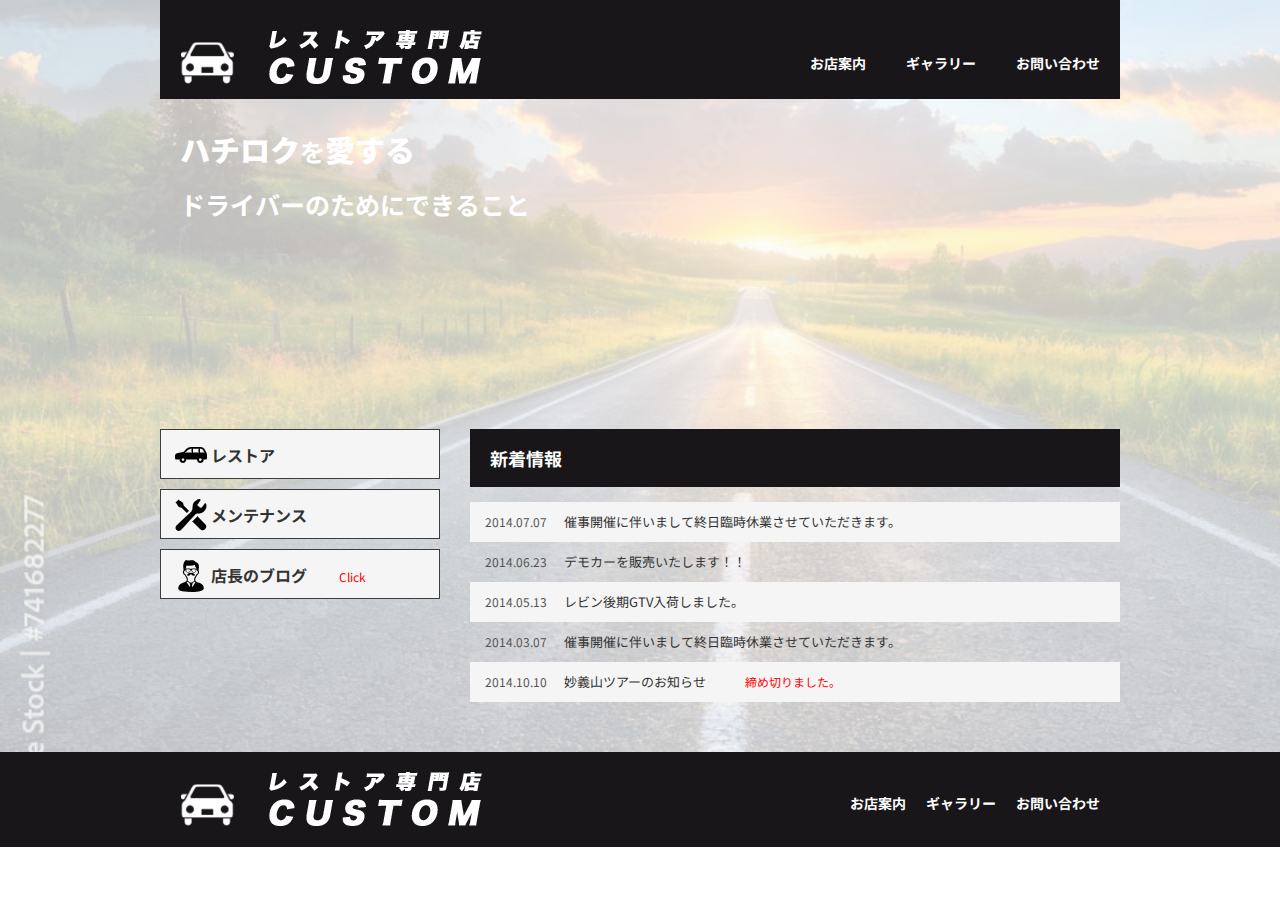
<file: index.html>
<!DOCTYPE html>
<html lang="ja">

  <head>
    <meta charset="UTF-8" />
      <title>レストア専門店　｜　CUSTOM</title>
      <meta
      name="description"
      content="ハチロクを愛するすべてのドライバーにできること。"
      />
    <meta name="keywords" content="レストア専門店,CUSTOM" />
    <link rel="stylesheet" href="style.css" type="text/css" media="screen" />
    <link rel="preconnect" href="https://fonts.googleapis.com" />
    <link rel="preconnect" href="https://fonts.gstatic.com" crossorigin />
    <link
    href="https://fonts.googleapis.com/css2?family=Noto+Sans+JP:wght@100..900&display=swap"
    rel="stylesheet"
    />
    <link rel="icon" type="image/png" href="images/favicon.png" />
</head>
  
  <body>
    <div id="wrapper">
      <!--#header ここから-->
      <header>
        <h1>
          <a href="index.html">
          <img class="logo"
            src="images/logo.png"
            alt="レストア専門店　CUSTOM"
          /></a></h1>
        </h1>
        <nav>
          <ul>
            <li><a href="news.html">お店案内</a></li>
            <li><a href="menu.html">ギャラリー</a></li>
            <li><a href="contact.html">お問い合わせ</a></li>
            <div class="clearfix"></div>
          </ul>
        </nav>
        <div class="clearfix"></div>
      </header>
       <!--#header ここまで--->

        <!--メイン画像 ここから--> 
    <div class="mv">   <!--スライダー　mv--> 
         <div class="item">
           <img src="images/img3.jpg" alt="車の写真" />
         </div>

         <div class="item">
           <img src="images/img2.jpg" alt="車の写真" />
         </div>

         <div class="item">
           <img src="images/img1.jpg" alt="車の写真" />
         </div>

           <p class="text_01"> <span>ハチロク</span>を<span>愛する</span> <br>
            ドライバーのためにできること</p> 
     </div>
        <!--メイン画像 ここまで-->

     <div id="left">
      <ul>
        <li><a id="car" href="#">レストア</a></li>
        <li><a id="renti" href="mente.html">メンテナンス</a></li>
        <li><a id="voice" href="blog.html">店長のブログ　　<strong>Click</strong></a></li>
      </ul>
    </div>
    <!--#left ここまで-->

    <!--#right ここから-->
    <div id="right">
      <h2>新着情報</h2>
      <dl>
        <dt>2014.07.07</dt>
        <dd>催事開催に伴いまして終日臨時休業させていただきます。</dd>
        <dt>2014.06.23</dt>
        <dd>デモカーを販売いたします！！</dd>
        <dt>2014.05.13</dt>
        <dd>レビン後期GTV入荷しました。</dd>
        <dt>2014.03.07</dt>
        <dd>催事開催に伴いまして終日臨時休業させていただきます。</dd>
        <dt>2014.10.10</dt>
        <dd>妙義山ツアーのお知らせ　　　<strong>締め切りました。</strong></dd>

        <div class="clearfix"></div>
      </dl>
    </div>
    <!--#right ここまで-->

    <div class="clearfix"></div>
  </div>
  <!--#wrapper ここまで-->

  <!--#footer ここから-->
  <footer>
    <div id="footer_inner">
    
      <p id="footer_logo">
        <img
          src="images/logo.png"
          alt="レストア専門店　CUSTOM"
        />
      </p>

      <ul>
        <li><a href="news.html">お店案内</a></li>
        <li><a href="menu.html">ギャラリー</a></li>
        <li><a href="contact.html">お問い合わせ</a></li>
        <div class="clearfix"></div>
      </ul>
      <div class="clearfix"></div>
    </div>
  </footer>
  <!--#footer ここまで-->
</body>
</html>
</file>
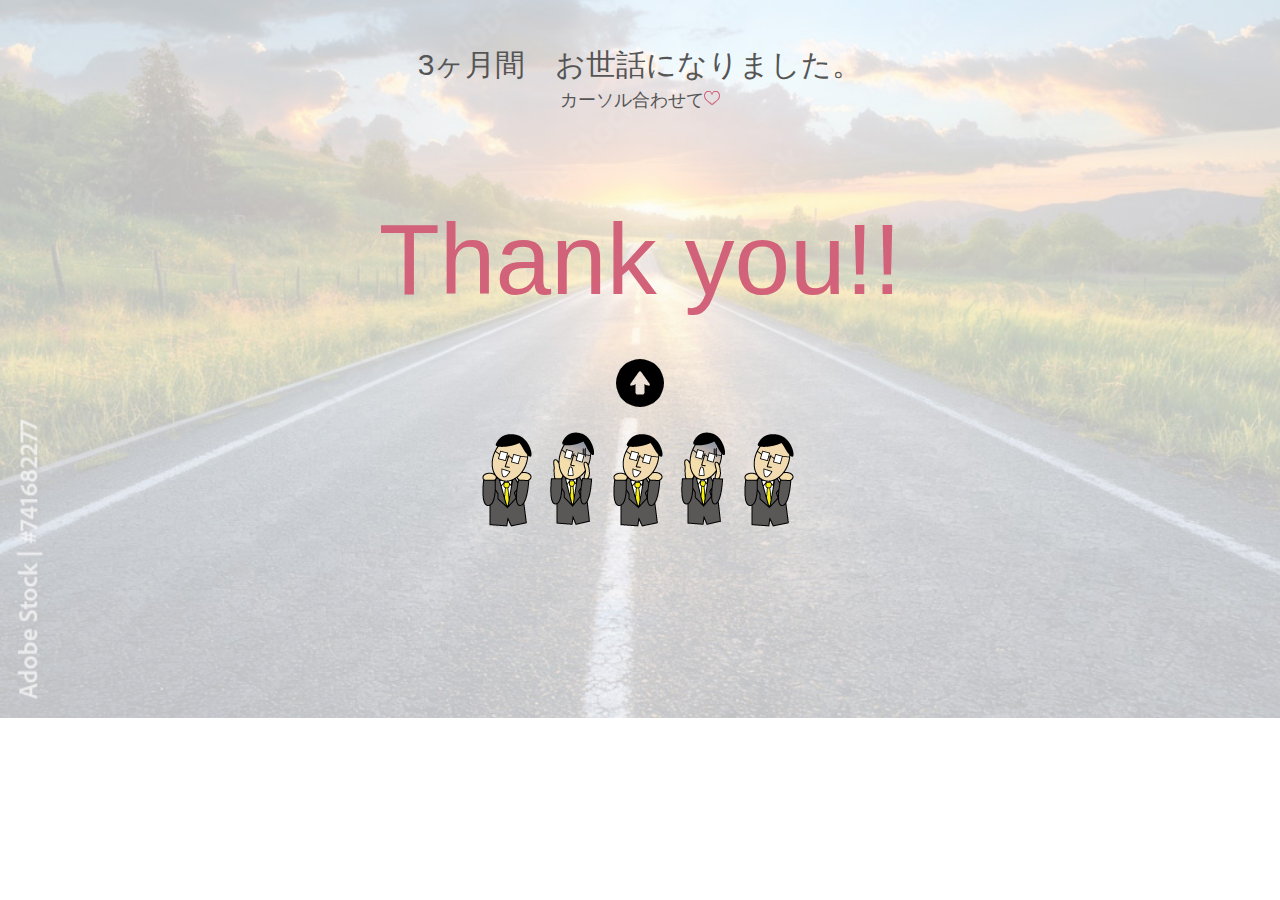
<file: blog.html>
<!DOCTYPE html>
<html lang="ja">
  <head>
    <meta charset="UTF-8" />
    <meta name="viewport" content="width=device-width, initial-scale=1.0" />
    <title>おまけ</title>
    <link rel="stylesheet" href="style.css" />
  </head>

  <body>
    <div id="wrapper">
       <div class="omake-box">
         <h1>3ヶ月間　お世話になりました。</h1>
         <h2>カーソル合わせて<img src="images/ha-to.png" alt="ハート"><h2>
         <p>Thank you!!</p>


          <div class="page-top">
            <a href="index.html"><img src="images/top.png" alt="top"></a>
          </div>

          <div class="oj">
          <img src="images/ojisann.png" alt="おじさん">
          <img src="images/ojisannai_06.png" alt="おじさん">
          <img src="images/ojisann.png" alt="おじさん">
          <img src="images/ojisannai_06.png" alt="おじさん">
          <img src="images/ojisann.png" alt="おじさん">
     </div>


    </div>
  </body>
 
</html>
</file>
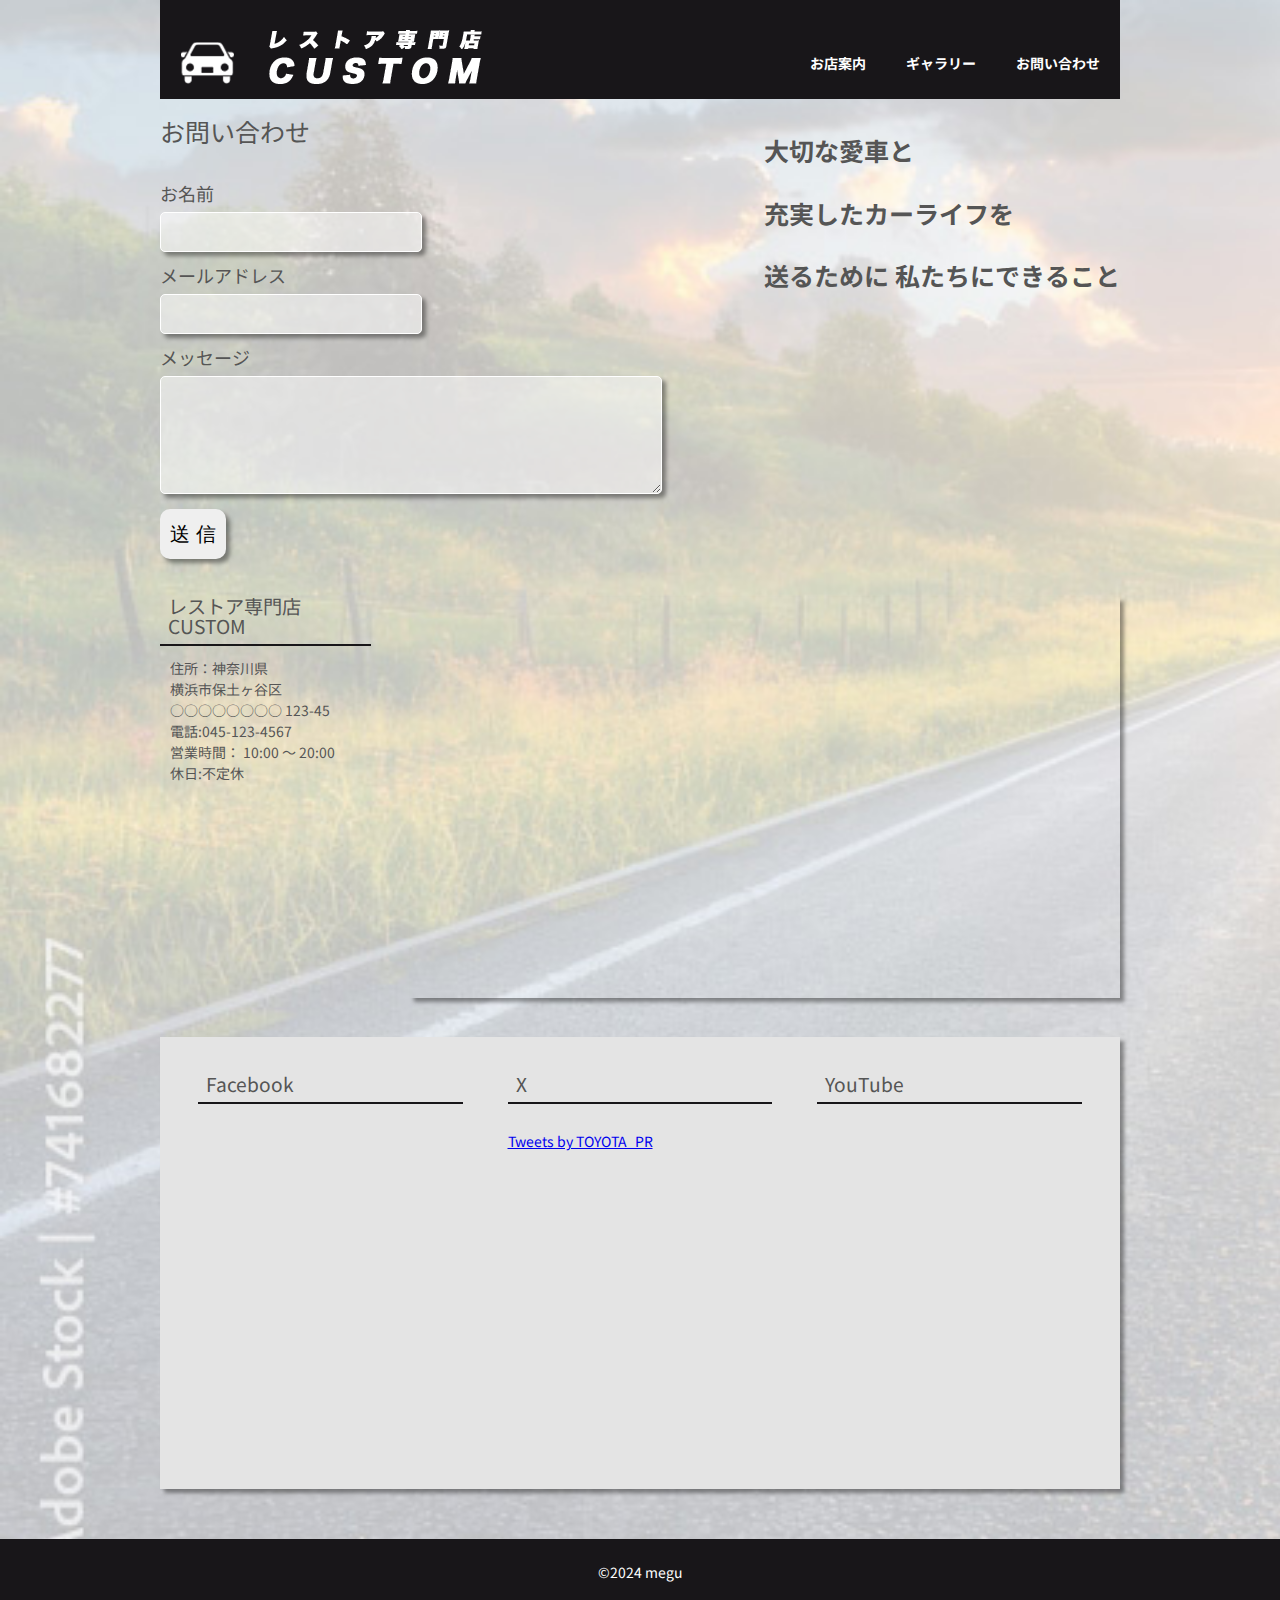
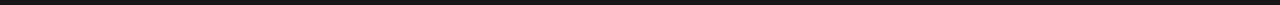
<file: contact.html>
<!DOCTYPE html>
<html lang="ja">
 <head>
   <meta charset="UTF-8" />
   <title>レストア専門店　｜　CUSTOM お問い合わせ</title>
   <meta
     name="description"
     content="ハチロクを愛するすべてのドライバーにできること。"
   />
   <meta name="keywords" content="レストア専門店,CUSTOM" />
   <link rel="stylesheet" href="style.css" type="text/css" media="screen" />
   <link rel="preconnect" href="https://fonts.googleapis.com" />
   <link rel="preconnect" href="https://fonts.gstatic.com" crossorigin />
   <link
     href="https://fonts.googleapis.com/css2?family=Noto+Sans+JP:wght@100..900&display=swap"
     rel="stylesheet"
   />
   <link rel="icon" type="image/png" href="images/favicon.png" />
 </head>
 <body>
   <!--#wrapper ここから-->
   <div id="wrapper">
     <div id="contact" class="big-bg">
       <!--#header ここから-->
       <header>
         <h1><a href="index.html">
           <img class="logo"
             src="images/logo.png"
             alt="レストア専門店　CUSTOM"
           /></a></h1>
         </h1>
         <nav>
           <ul>
             <li><a href="news.html">お店案内</a></li>
           
             <li><a href="menu.html">ギャラリー</a></li>
             <li><a href="contact.html">お問い合わせ</a></li>
             <div class="clearfix"></div>
           </ul>
         </nav>
         <div class="clearfix"></div>
       </header>
       <!--#header ここまで-->
      <div class="wrapper">

        <div class="innerr">
          <h1>
            大切な愛車と <br>充実したカーライフを <br>
              送るために 私たちにできること 
          </h1>
        </div>

        <h2 class="page-title">お問い合わせ</h2>
        <form action="#">
            <div>
                <label for="name">お名前</label>
                <input type="text" id="name" name="your-name">
            </div>
            <div>
                <label for="email">メールアドレス</label>
                <input type="email" id="email" name="your-email">
            </div>
            <div>
                <label for="message">メッセージ</label>
                <textarea id="message" name="your-message"></textarea>
            </div>
            <input type="submit" class="button" value="送 信">
        </form>
    
      </div>


       <section id="location">
        <div class="wrapper">
            <div class="location-info">
                <h3 class="sub-title">レストア専門店　CUSTOM</h3>
                <p>


                    住所：神奈川県 <br>
                    横浜市保土ヶ谷区<br>
                    ○○○○○○○○ 123-45<br>
                    電話:045-123-4567 <br>
                    営業時間： 10:00 ～ 20:00<br>
                    休日:不定休


                </p>
            </div><!--location-info-->
            <div class="location-map">
                <iframe src="https://www.google.com/maps/embed?pb=!1m18!1m12!1m3!1d2680.8973276637516!2d139.58536243416043!3d35.45178201171015!2m3!1f0!2f0!3f0!3m2!1i1024!2i768!4f13.1!3m3!1m2!1s0x60185bc04e2aca4b%3A0xd5674509d9b48f05!2z44CSMjQwLTAwMTEg56We5aWI5bed55yM5qiq5rWc5biC5L-d5Zyf44Kx6LC35Yy65qGc44Kx5LiY77yS5LiB55uu77yS77yZ4oiS77yR77yQIOadvuacrOODk-ODqw!5e0!3m2!1sja!2sjp!4v1718257771102!5m2!1sja!2sjp" width="800" height="400" style="border:0;" allowfullscreen="" loading="lazy" referrerpolicy="no-referrer-when-downgrade"></iframe>
            </div><!--location-map-->
        </div><!--wrapper 終了-->
       </section>


       <section id="sns">
        <div class="wrapper">
            <div class="sns-box">
                <h3 class="sub-title">Facebook</h3>
                <iframe src="https://www.facebook.com/plugins/page.php?href=https%3A%2F%2Fwww.facebook.com%2FToyotaMotorCorporation%2F%3Flocale%3Dja_JP&tabs=timeline&width=340&height=315&small_header=false&adapt_container_width=true&hide_cover=false&show_facepile=false&appId" width="340" height="315" style="border:none;overflow:hidden" scrolling="no" frameborder="0" allowfullscreen="true" allow="autoplay; clipboard-write; encrypted-media; picture-in-picture; web-share"></iframe>
            </div>
            <div class="sns-box">
                <h3 class="sub-title">X</h3>
                <a class="twitter-timeline" data-height="315" href="https://twitter.com/TOYOTA_PR?ref_src=twsrc%5Etfw">Tweets by TOYOTA_PR</a> <script async src="https://platform.twitter.com/widgets.js" charset="utf-8"></script>
            </div>
            <div class="sns-box">
                <h3 class="sub-title">YouTube</h3>
                <iframe width="560" height="315" src="https://www.youtube.com/embed/s821Nb-6tTo?si=viMsbsm2FS7v_f0_" title="YouTube video player" frameborder="0" allow="accelerometer; autoplay; clipboard-write; encrypted-media; gyroscope; picture-in-picture; web-share" referrerpolicy="strict-origin-when-cross-origin" allowfullscreen></iframe>
            </div>
        </div>
       </section>


     </div>
    </div>
    <footer>
      <div class="wrapper">
        <p><small>&copy;2024 megu</small></p>
      </div>
    </footer>
    <!--#footer ここまで-->
  </body>
</html>
</file>
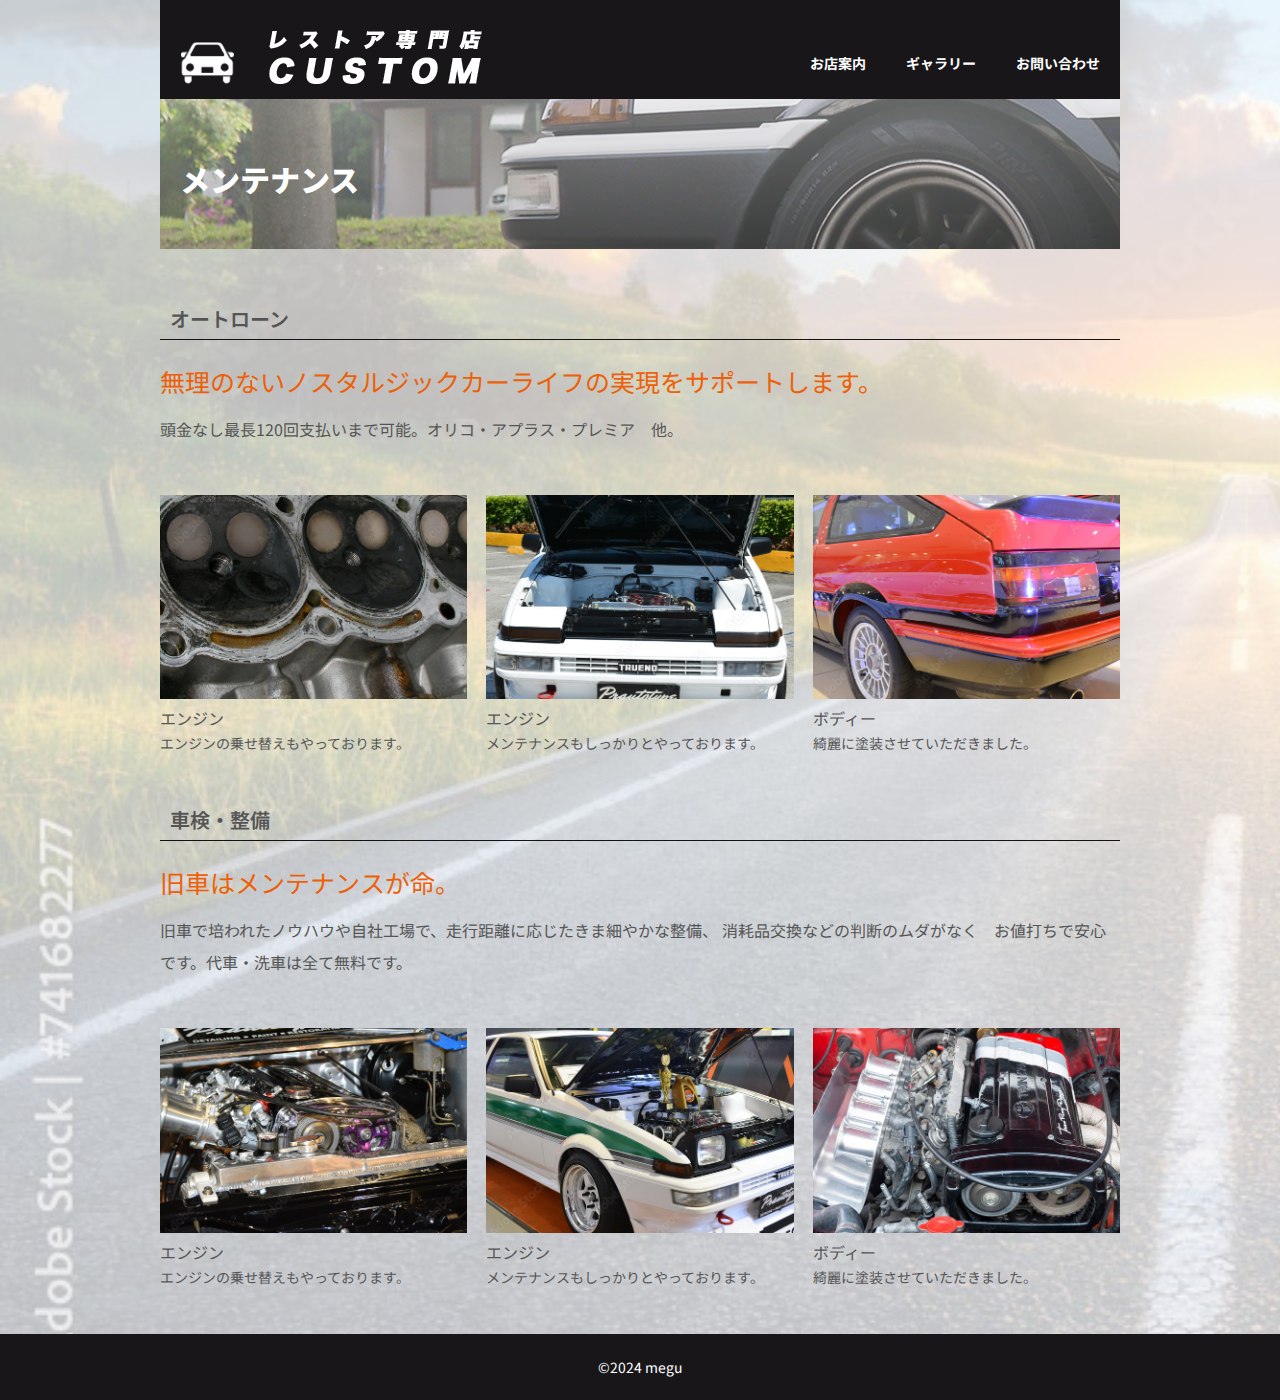
<file: mente.html>
<!DOCTYPE html>
<html lang="ja">

  <head>
    <meta charset="UTF-8" />
      <title>レストア専門店　｜　CUSTOM</title>
      <meta
      name="description"
      content="ハチロクを愛するすべてのドライバーにできること。"
      />
    <meta name="keywords" content="レストア専門店,CUSTOM" />
    <link rel="stylesheet" href="style.css" type="text/css" media="screen" />
    <link rel="preconnect" href="https://fonts.googleapis.com" />
    <link rel="preconnect" href="https://fonts.gstatic.com" crossorigin />
    <link
    href="https://fonts.googleapis.com/css2?family=Noto+Sans+JP:wght@100..900&display=swap"
    rel="stylesheet"
    />
    <link rel="icon" type="image/png" href="images/favicon.png" />
</head>
  
  <body>
    <div id="wrapper">
      <!--#header ここから-->
      <header>
        <h1>
          <a href="index.html">
          <img class="logo"
            src="images/logo.png"
            alt="レストア専門店　CUSTOM"
          /></a></h1>
        </h1>
        <nav>
          <ul>
            <li><a href="news.html">お店案内</a></li>
            <li><a href="menu.html">ギャラリー</a></li>
            <li><a href="contact.html">お問い合わせ</a></li>
            <div class="clearfix"></div>
          </ul>
        </nav>
        <div class="clearfix"></div>
      </header>
      <main>
        <section class="mente-hero">
          <div class="container">
            <div class="inner">
              <h1>
                <span class="large">メンテナンス</span>
              </h1>
            </div>
          </div>
        </section>
      </main>
      <!--#mainimage ここまで-->
    </div>

    <div id="wrapper">
     <div class="cw">
       <h2 class="cornerTitle" id="autoloan">オートローン</h2>
       <h3 class="mb20">
         無理のないノスタルジックカーライフの実現をサポートします。</h3>
         <p class="summary_text mb20">頭金なし最長120回支払いまで可能。オリコ・アプラス・プレミア　他。</p>

         <section id="kuruma" class="wrapper">
           <ul>
             <li>
               <img src="images/works2.jpg" alt="車">
               <h3 class="content-title">エンジン</h3>
               <p>エンジンの乗せ替えもやっております。</p>
             </li>
             <li>
               <img src="images/works4.jpg" alt="車">
               <h3 class="content-title">エンジン</h3>
               <p>メンテナンスもしっかりとやっております。</p>
             </li>
             <li>
               <img src="images/works1.jpg" alt="車">
               <h3 class="content-title">ボディー</h3>
               <p>綺麗に塗装させていただきました。</p>
             </li>
           </ul>
          </section>

          <h2 class="cornerTitle" id="autoloan">車検・整備</h2>
          <h3 class="mb20">
            旧車はメンテナンスが命。</h3>
            <p class="summary_text mb20">旧車で培われたノウハウや自社工場で、走行距離に応じたきま細やかな整備、
              消耗品交換などの判断のムダがなく　お値打ちで安心です。代車・洗車は全て無料です。</p>
   
            <section id="kuruma" class="wrapper">
              <ul>
                <li>
                  <img src="images/works3.jpg" alt="車">
                  <h3 class="content-title">エンジン</h3>
                  <p>エンジンの乗せ替えもやっております。</p>
                </li>
                <li>
                  <img src="images/works6.jpg" alt="車">
                  <h3 class="content-title">エンジン</h3>
                  <p>メンテナンスもしっかりとやっております。</p>
                </li>
                <li>
                  <img src="images/works7.jpg" alt="車">
                  <h3 class="content-title">ボディー</h3>
                  <p>綺麗に塗装させていただきました。</p>
                </li>
              </ul>
             </section>
      </div>
    </div>
    <footer>
      <div class="wrapper">
        <p><small>&copy;2024 megu</small></p>
      </div>
    </footer>

   </html>
</file>
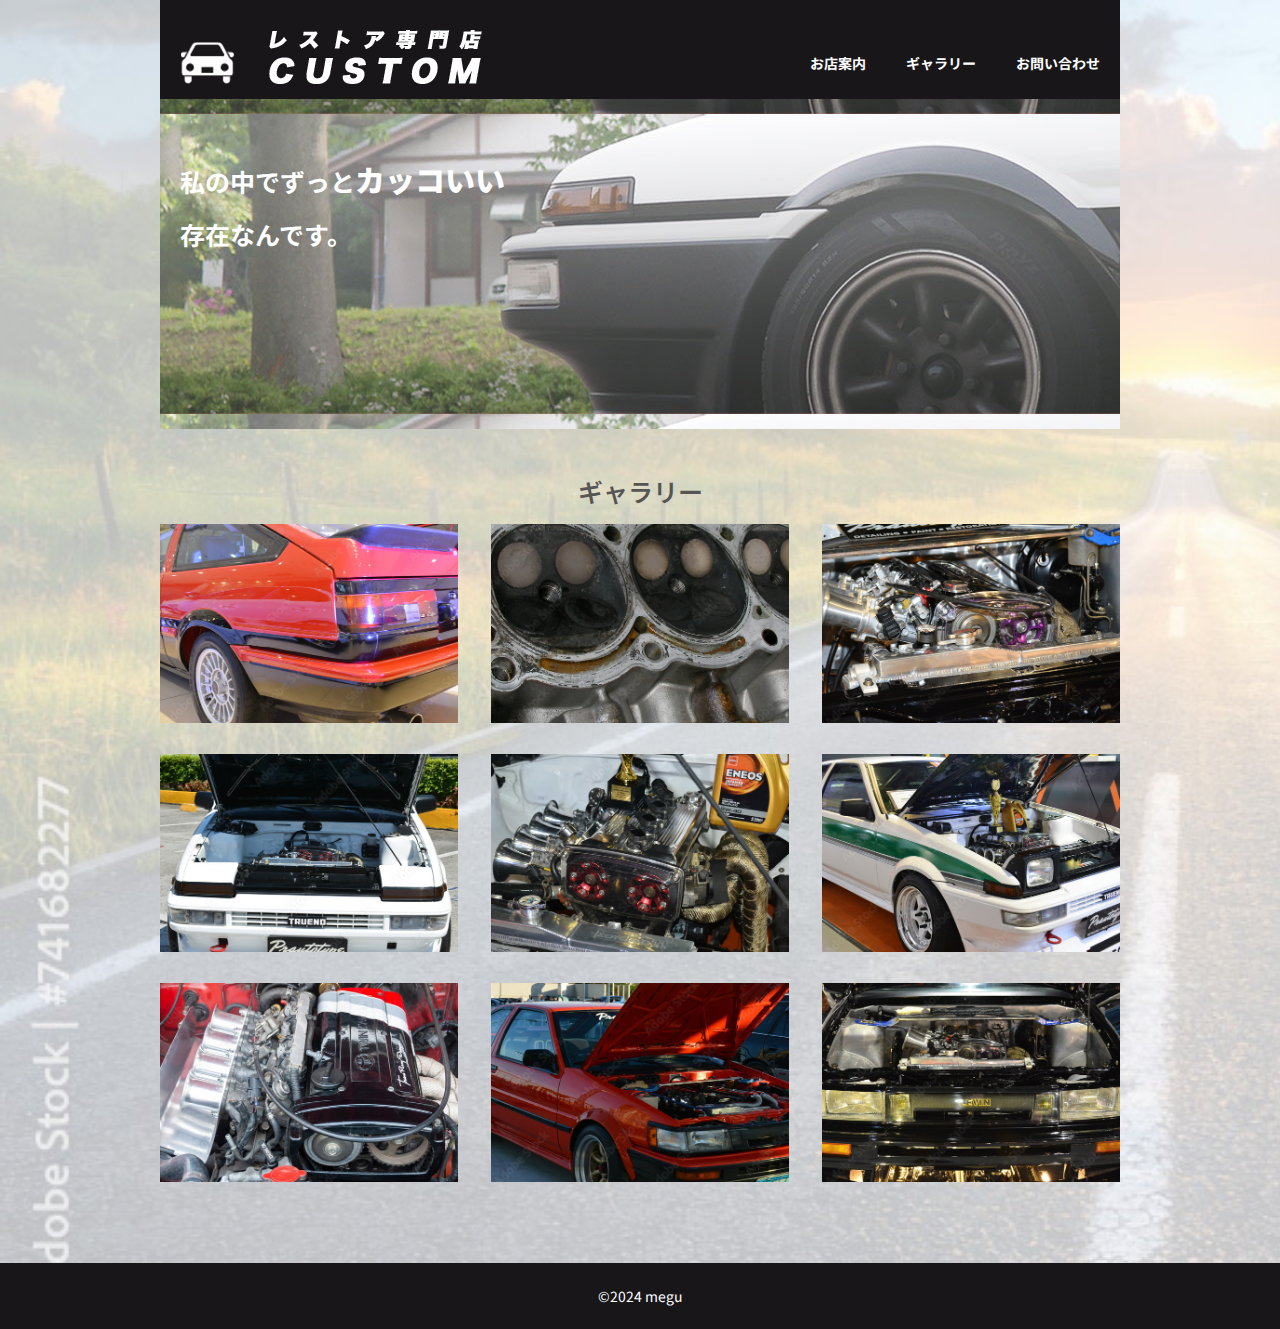
<file: menu.html>
<!DOCTYPE html>
<html lang="ja">
  <head>
    <meta charset="UTF-8" />
    <title>レストア専門店　｜　CUSTOM ギャラリー</title>
    <meta
      name="description"
      content="ハチロクを愛するすべてのドライバーにできること。"
    />
    <meta name="keywords" content="レストア専門店,CUSTOM" />
    <link rel="stylesheet" href="style.css" type="text/css" media="screen" />
    <link rel="preconnect" href="https://fonts.googleapis.com" />
    <link rel="preconnect" href="https://fonts.gstatic.com" crossorigin />
    <link
      href="https://fonts.googleapis.com/css2?family=Noto+Sans+JP:wght@100..900&display=swap"
      rel="stylesheet"
    />
    <link rel="icon" type="image/png" href="images/favicon.png" />
  </head>
  <body>
    <!--#wrapper ここから-->
    <div id="wrapper">
      <div id="menu" class="big-bg">
        <!--#header ここから-->
        <header>
          <h1><a href="index.html">
            <img class="logo"
              src="images/logo.png"
              alt="レストア専門店　CUSTOM"
            /></a></h1>
          </h1>
          <nav>
            <ul>
              <li><a href="news.html">お店案内</a></li>
           
              <li><a href="menu.html">ギャラリー</a></li>
              <li><a href="contact.html">お問い合わせ</a></li>
              <div class="clearfix"></div>
            </ul>
          </nav>
          <div class="clearfix"></div>
        </header>
        <!--#header ここまで-->

        <!--#mainimage ここから-->
        <main>
          <section class="hero">
            <div class="container">
              <div class="inner">
                <h1>
                  私の中でずっと<span class="large"
                    >カッコいい</span><br
                  >存在なんです。<br />
                  
                </h1>
              </div>
            </div>
          </section>
        </main>
        <!--#mainimage ここまで-->
       </div>
        <section id="works" class="wrapper">
          <h2 class="sec-title">ギャラリー</h2>
          <ul>
            <li><img src="images/works1.jpg" alt="works1"></li>
            <li><img src="images/works2.jpg" alt="works1"></li>
            <li><img src="images/works3.jpg" alt="works1"></li>
            <li><img src="images/works4.jpg" alt="works1"></li>
            <li><img src="images/works5.jpg" alt="works1"></li>
            <li><img src="images/works6.jpg" alt="works1"></li>
            <li><img src="images/works7.jpg" alt="works1"></li>
            <li><img src="images/works8.jpg" alt="works1"></li>
            <li><img src="images/works9.jpg" alt="works1"></li>
          </ul>
        </section>
       
        </div>

     
    <!--#wrapper ここまで-->

    <!--#footer ここから-->
    <footer>
      <div class="wrapper">
        <p><small>&copy;2024 megu</small></p>
      </div>
    </footer>
    <!--#footer ここまで-->
  </body>
</html>
</file>
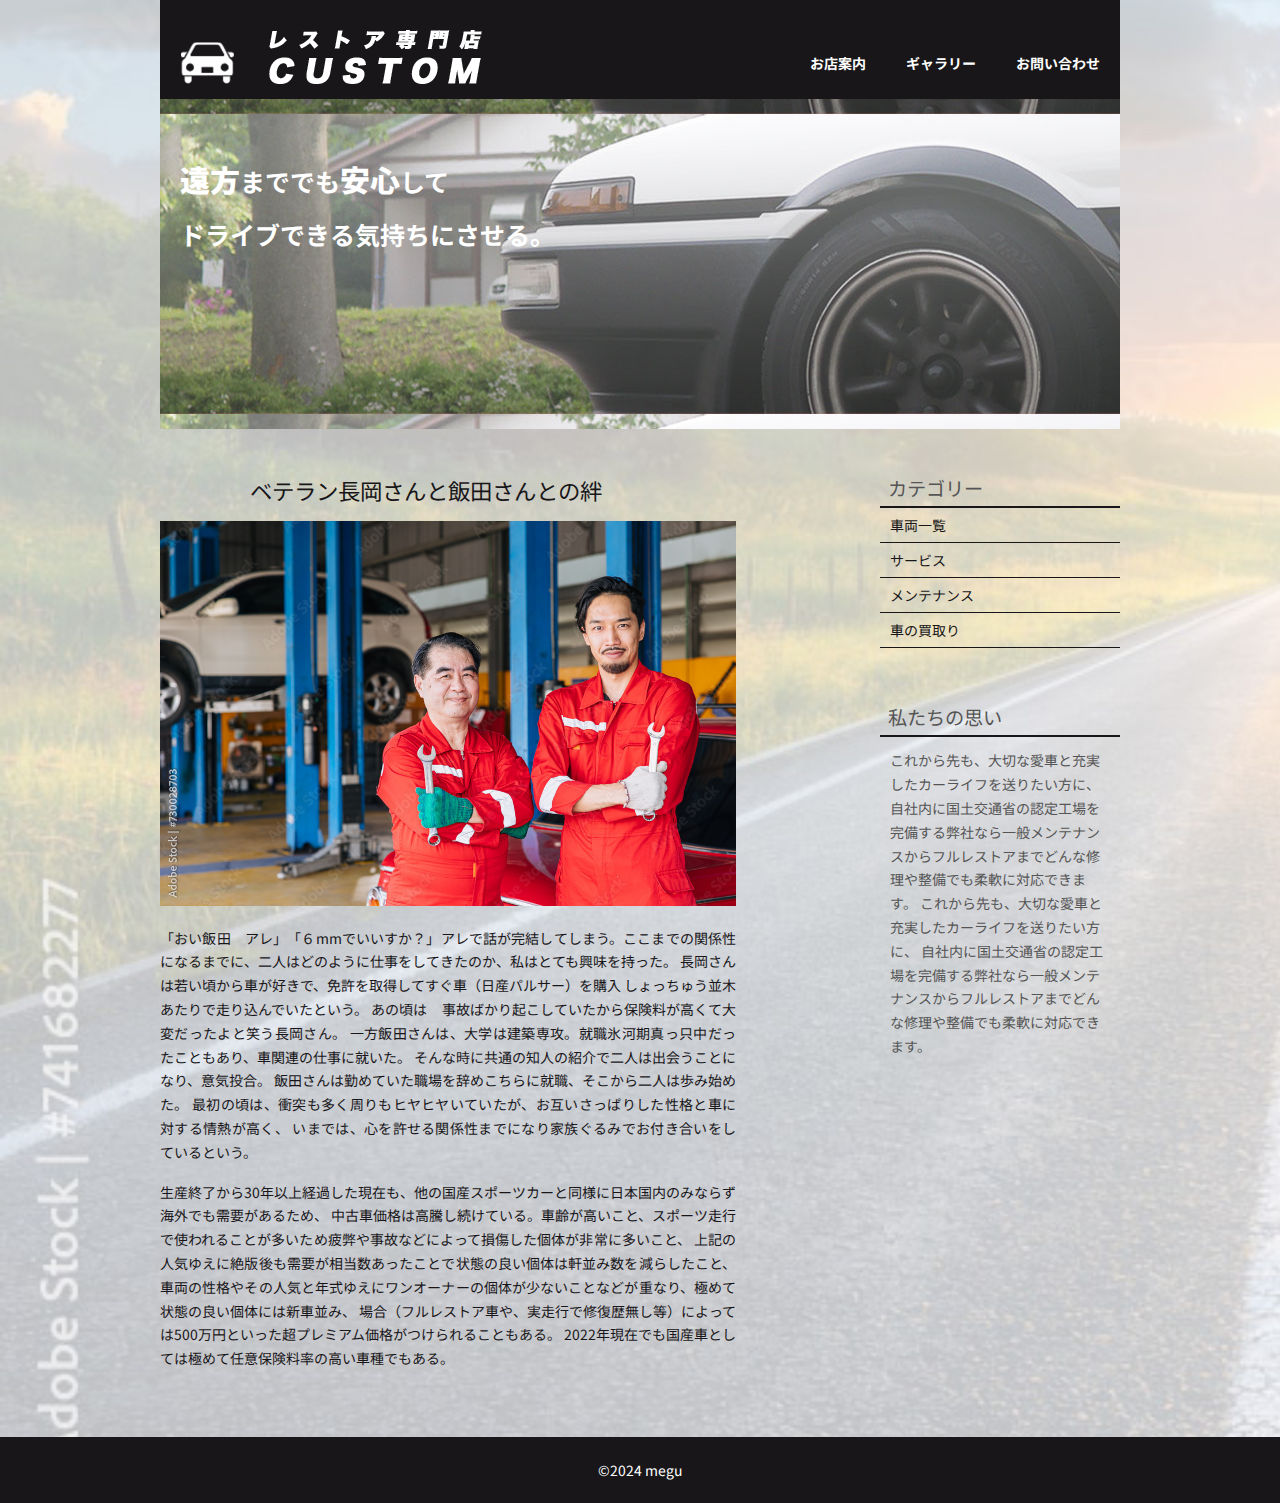
<file: news.html>
<!DOCTYPE html>
<html lang="ja">

  <head>
    <meta charset="UTF-8" />
    <title>レストア専門店　｜　CUSTOM お店案内</title>
    <meta
      name="description"
      content="ハチロクを愛するすべてのドライバーにできること。"
    />
    <meta name="keywords" content="レストア専門店,CUSTOM" />
    <link rel="stylesheet" href="style.css" type="text/css" media="screen" />
    <link rel="preconnect" href="https://fonts.googleapis.com" />
    <link rel="preconnect" href="https://fonts.gstatic.com" crossorigin />
    <link
      href="https://fonts.googleapis.com/css2?family=Noto+Sans+JP:wght@100..900&display=swap"
      rel="stylesheet"
    />
    <link rel="icon" type="image/png" href="images/favicon.png" />
  </head>
  
  <body>
    <!--#wrapper ここから-->
    <div id="wrapper">
      <div id="news" class="big-bg">
        <!--#header ここから-->
        <header>
          <h1><a href="index.html">
            <img class="logo"
              src="images/logo.png"
              alt="レストア専門店　CUSTOM"
            /></a></h1>
          </h1>
          <nav>
            <ul>
              <li><a href="news.html">お店案内</a></li>
            
              <li><a href="menu.html">ギャラリー</a></li>
              <li><a href="contact.html">お問い合わせ</a></li>
              <div class="clearfix"></div>
            </ul>
          </nav>
          <div class="clearfix"></div>
        </header>
        <!--#header ここまで-->

        <!--#mainimage ここから-->
        <main>
          <section class="hero">
            <div class="container">
              <div class="inner">
                <h1>
                  <span class="large">遠方</span>まででも<span class="large"
                    >安心</span
                  >して<br />
                  ドライブできる気持ちにさせる。
                </h1>
              </div>
            </div>
          </section>
        </main>
        <!--#mainimage ここまで-->
      </div>
      <div class="news-contents wrapper">
        <article>
          <div class="post-info"> <!-- 変更 -->
          <h2 class="post-title">ベテラン長岡さんと飯田さんとの絆</h2>
          </div>
         <img src="images/mein2.jpeg" alt="仲間">
         <p>
          「おい飯田　アレ」　「６mmでいいすか？」アレで話が完結してしまう。ここまでの関係性になるまでに、二人はどのように仕事をしてきたのか、私はとても興味を持った。
           長岡さんは若い頃から車が好きで、免許を取得してすぐ車（日産パルサー）を購入 しょっちゅう並木あたりで走り込んでいたという。
           あの頃は　事故ばかり起こしていたから保険料が高くて大変だったよと笑う長岡さん。
           一方飯田さんは、大学は建築専攻。就職氷河期真っ只中だったこともあり、車関連の仕事に就いた。
           そんな時に共通の知人の紹介で二人は出会うことになり、意気投合。
           飯田さんは勤めていた職場を辞めこちらに就職、そこから二人は歩み始めた。
           最初の頃は、衝突も多く周りもヒヤヒヤいていたが、お互いさっぱりした性格と車に対する情熱が高く、
           いまでは、心を許せる関係性までになり家族ぐるみでお付き合いをしているという。 
         </p>
         <p>
          生産終了から30年以上経過した現在も、他の国産スポーツカーと同様に日本国内のみならず海外でも需要があるため、
          中古車価格は高騰し続けている。車齢が高いこと、スポーツ走行で使われることが多いため疲弊や事故などによって損傷した個体が非常に多いこと、
          上記の人気ゆえに絶版後も需要が相当数あったことで状態の良い個体は軒並み数を減らしたこと、
          車両の性格やその人気と年式ゆえにワンオーナーの個体が少ないことなどが重なり、極めて状態の良い個体には新車並み、
          場合（フルレストア車や、実走行で修復歴無し等）によっては500万円といった超プレミアム価格がつけられることもある。
          2022年現在でも国産車としては極めて任意保険料率の高い車種でもある。
         </p>
        </article>

        <aside>
          <h3 class="sub-title">カテゴリー</h3>
          <ul class="sub-menu">
            <li><a href="#">車両一覧</a></li>
            <li><a href="#">サービス</a></li>
            <li><a href="#">メンテナンス</a></li>
            <li><a href="#">車の買取り</a></li>
          </ul>

          <h3 class="sub-title">私たちの思い</h3>
          <p>
            これから先も、大切な愛車と充実したカーライフを送りたい方に、
            自社内に国土交通省の認定工場を完備する弊社なら一般メンテナンスからフルレストアまでどんな修理や整備でも柔軟に対応できます。
            これから先も、大切な愛車と充実したカーライフを送りたい方に、
            自社内に国土交通省の認定工場を完備する弊社なら一般メンテナンスからフルレストアまでどんな修理や整備でも柔軟に対応できます。
          </p>
        </aside>
      </div><!--news-contents-->

    </div>
    <!--#wrapper ここまで-->

    <!--#footer ここから-->
    <footer>
      <div class="wrapper">
        <p><small>&copy;2024 megu</small></p>
      </div>
    </footer>
    <!--#footer ここまで-->
  </body>
</html>
</file>
<file: style.css>
/*リセットcss */
html,
body,
div,
span,
applet,
object,
iframe,
h1,
h2,
h3,
h4,
h5,
h6,
p,
blockquote,
pre,
a,
abbr,
acronym,
address,
big,
cite,
code,
del,
dfn,
em,
img,
ins,
kbd,
q,
s,
samp,
small,
strike,
strong,
sub,
sup,
tt,
var,
b,
u,
i,
center,
dl,
dt,
dd,
ol,
ul,
li,
fieldset,
form,
label,
legend,
table,
caption,
tbody,
tfoot,
thead,
tr,
th,
td,
article,
aside,
canvas,
details,
embed,
figure,
figcaption,
footer,
header,
hgroup,
menu,
nav,
output,
ruby,
section,
summary,
time,
mark,
audio,
video {
  margin: 0;
  padding: 0;
  border: 0;
  font-style: normal;
  font-weight: normal;
  font-size: 100%;
  vertical-align: baseline;
}
article,
aside,
details,
figcaption,
figure,
footer,
header,
hgroup,
menu,
nav,
section {
  display: block;
}
html {
  overflow-y: scroll;
}
blockquote,
q {
  quotes: none;
}
blockquote:before,
blockquote:after,
q:before,
q:after {
  content: "";
  content: none;
}
input,
textarea {
  margin: 0;
  padding: 0;
}
ol,
ul {
  list-style: none;
}
table {
  border-collapse: collapse;
  border-spacing: 0;
}
caption,
th {
  text-align: left;
}
a:focus {
  outline: none;
}

/* ========================================
   フロートの解除
========================================= */

.clearfix:after {
  content: ".";
  display: block;
  height: 0;
  clear: both;
  visibility: hidden;
}

/* ========================================
   全体設計
========================================= */
body {
  color: #555;
  font-size: 14px;
  line-height: 1;
  font-family: "Noto Sans JP", sans-serif;
  background-image: url(images/furu1.jpg);
  background-repeat: no-repeat;
  background-size: cover;
  -webkit-font-smoothing: antialiased;
  -moz-osx-font-smoothing: grayscale;
}

/* ========================================
   ラッパー
========================================= */
div#wrapper {
  width: 960px;
  height: auto;
  margin: 0 auto;
}

/* ========================================
   ヘッダー
========================================= */
header {
  width: 100%;
  height: 99px;
  background-color: #181619;
}

header h1 {
  width: 213px;
  height: 39px;
  margin-top: 30px;
  float: left;
  margin-left: 20px;
}
nav {
  float: right;
  margin-top: 56px;
}

nav ul li {
  float: left;
  margin-left: 20px;
  margin-right: 20px;
  list-style-type: none;
}

nav ul li a {
  color: #ffffff;
  text-decoration: none;
  font-size: 14px;
  font-weight: bold;
  transition: all 0.3s;
}
nav ul li a:hover {
  opacity: 0.5;
}

/* ========================================
   メイン画像　　スライダー top
========================================= */

.mv {
  width: 100%;
  height: 300px;
  position: relative;
  margin-bottom: 20px;
}

/*   を　ドライバーにできること*/
.text_01 {
  position: absolute;
  font-size: 25px;
  font-weight: 700;
  line-height: 2;
  margin-bottom: 20px;
  color: #ffffff;
  padding: 20px 0 0 20px;
}

/*  ハチロク　愛する*/
span {
  font-size: 30px;
  font-weight: 900;
  color: #ffffff;
}

.item {
  position: absolute;
  top: 0;
  left: 0;
  width: 100%;
  height: 100%;

  /* img-changeという名前のアニメーションを12秒かけて繰り返す*/
  animation: img-change 12s infinite;
  /* アニメーションの過程で下にある画像が透けて見える可能性があるから　一旦０にしておく*/
  opacity: 0;
}

.item:nth-child(1) {
  animation-delay: 0s;
}

.item:nth-child(2) {
  animation-delay: 4s;
}

.item:nth-child(3) {
  animation-delay: 8s;
}

.item img {
  width: 960px;
  height: 100%;
  object-fit: cover;
}

@keyframes img-change {
  0% {
    opacity: 0;
  }
  10% {
    opacity: 1;
  }
  20% {
    opacity: 1;
  }
  30% {
    opacity: 1;
  }
  40% {
    opacity: 0;
  }
  100% {
    opacity: 0;
  }
}

/* ========================================
   メイン画像　　news menu content
========================================= */

.hero {
  background-image: url(images/main.jpg);
  background-position: center left;
}
.hero .container {
  max-width: 960px;
  padding: 50px 0 150px 20px;
}
.hero h1 {
  font-size: 25px;
  font-weight: 700;
  line-height: 2;
  margin-bottom: 20px;
  color: #ffffff;
}
.hero h1 .large {
  font-size: 30px;
  font-weight: 900;
  color: #ffffff;
}

/* ========================================
   左　レストア　メンテ　ブログ
========================================= */
div#left {
  width: 280px;
  height: auto;
  float: left;
  margin: 10px 30px 0 0;
}

div#left ul li {
  width: 278px;
  height: 48px;
  background-color: #f5f5f5;
  margin-bottom: 10px;
  border: 1px solid #3c3c3c;
  transition: all 0.3s;
  list-style-type: none;
}
div#left ul li:hover {
  opacity: 0.5;
}

div#left ul li a {
  font-size: 16px;
  font-weight: bold;
  color: #333333;
  text-decoration: none;
  line-height: 50px;
  padding-left: 50px;
  display: block;
}

div#left ul li strong {
  color: red;
  font-size: 12px;
}
#car {
  background: url(images/car1.png) no-repeat 14px center;
}

#renti {
  background: url(images/renti1.png) no-repeat 14px center;
}
#voice {
  background: url(images/voice.png) no-repeat 14px center;
}

/* ========================================
   右　新着情報
========================================= */

div#right {
  width: 650px;
  height: auto;
  float: left;
  margin-top: 10px;
}

div#right h2 {
  font-size: 18px;
  font-weight: bold;
  color: #ffffff;
  background-color: #181619;
  margin-bottom: 15px;
  padding: 20px;
}

div#right dt {
  font-size: 12px;
  color: #555555;
  float: left;
  width: 79px;
  line-height: 40px;
  padding-left: 15px;
}

div#right dd {
  font-size: 13px;
  color: #333333;
  float: left;
  width: 556px;
  line-height: 40px;
}

div#right dt:nth-of-type(odd),
div#right dd:nth-of-type(odd) {
  background-color: #f5f5f5;
}

div#right dd strong {
  color: red;
  font-size: 12px;
}
div.clearfix {
  clear: both;
}

/* ========================================
   フッター
========================================= */

footer {
  width: 100%;
  height: auto;
  background-color: #181619;
  margin-top: 50px;
}

div#footer_inner {
  width: 960px;
  margin: 0 auto;
  position: relative;
  padding: 20px 0;
}
/*やじるし不要
p#pagetop a {
  text-align: center;
  color: white;
  display: block;
  text-decoration: none;
  line-height: 20px;
  position: absolute;
  top: -50px;
  right: 0;
  transition: all 0.3s;
}
p#pagetop a:hover {
  opacity: 0.5;
}
  ここまで*/

p#footer_logo {
  float: left;
  margin-left: 20px;
}
footer ul {
  float: right;
  margin: 24px 20px 0 0;
}

footer ul li {
  float: left;
  margin-left: 20px;
  list-style-type: none;
}

footer ul li a {
  color: white;
  font-size: 14px;
  font-weight: bold;
  text-decoration: none;
  transition: all 0.3s;
}
footer ul li a:hover {
  opacity: 0.5;
}

/* ========================================
   news  お店案内
========================================= */

#news {
  background-image: url(images/furu.jpg);
  width: 960px;
  margin-bottom: 20px;
}

/* ========================================
   左　article
========================================= */

article {
  width: 60%;
}

article img {
  margin-bottom: 20px;
  width: 100%;
}

article p {
  margin-bottom: 1rem;
  text-align: justify;
  line-height: 1.7;
  color: #181619;
}

.news-contents {
  display: flex;
  justify-content: space-between;
  margin: 50px 0 50px 0; /* 変更top */
}

.post-title {
  font-family: "Noto Sans JP", sans-serif;
  font-size: 1.4rem;
  font-weight: 400;
  margin: 0 0 20px 90px;
  color: #181619;
}

/* ========================================
   右　aside
========================================= */

aside {
  width: 25%;
}

.sub-title {
  font-size: 1.2rem;
  padding: 0 8px 8px;
  border-bottom: 2px #181619 solid;
  font-weight: normal;
}

aside p {
  padding: 12px 10px;
  line-height: 1.7;
}

.sub-menu {
  margin-bottom: 60px;
  list-style: none;
}

.sub-menu li {
  border-bottom: 1px #181619 solid;
}

.sub-menu a {
  color: #181619;
  padding: 10px;
  display: block;
  text-decoration: none;
}

.sub-menu a:hover {
  opacity: 0.5;
}

/* ========================================
   フッター　コピーライト
========================================= */

footer .wrapper {
  background-color: #181619;
  text-align: center;
  padding: 26px;
}

footer .wrapper p {
  color: white;
  font-size: 0.875rem;
}

/*---menu ギャラリー---*/

#works ul {
  display: flex;
  flex-wrap: wrap;
  justify-content: space-between;
}
#works ul li {
  width: 31%;
  margin-bottom: 30px;
}

#works ul li img {
  width: 100%;
  cursor: pointer; /* 要素の上にいるときのマウスカーソル指示 */
}
#works ul li img:hover {
  transform: scale(1.2, 1.2); /* 1.2倍に設定 */
  opacity: 0.7;
}
h2.sec-title {
  margin: 50px 0 20px 0;
  text-align: center;
  font-weight: 600;
  font-size: 25px;
}

/*---contact  お問い合わせ---*/

#contact {
  min-height: 100vh;
}
form div {
  margin-bottom: 14px;
}

label {
  font-size: 1.125rem;
  margin-bottom: 10px;
  display: block;
}
input[type="text"],
input[type="email"],
textarea {
  background-color: rgba(255, 255, 255, 0.5);
  border: 1px #fff solid;
  border-radius: 5px;
  padding: 10px;
  font-size: 1rem;
  box-shadow: 4px 4px 4px rgba(0, 0, 0, 0.4);
}
input[type="text"],
input[type="email"] {
  width: 100%;
  max-width: 240px;
}
textarea {
  width: 100%;
  max-width: 480px;
  height: 6rem;
}
input[type="submit"] {
  border: none;
  cursor: pointer;
  line-height: 1.5;
  box-shadow: 4px 4px 4px rgba(0, 0, 0, 0.4);
}

h2.page-title {
  font-size: 25px;
  margin: 20px 0 40px 0;
}
input.button {
  font-size: 20px;
  padding: 10px;
  border-radius: 10px;
}
input.button:hover {
  opacity: 0.5;
  transition: all 0.3s;
}
.wrapper {
  position: relative;
}

.innerr h1 {
  font-size: 25px;
  font-weight: 700;
  line-height: 2.5;
  position: absolute;
  right: 0;
}

/*店舗情報*/

#location {
  padding: 4% 0;
}
#location .wrapper {
  display: flex;
  justify-content: space-between;
}
.location-info {
  width: 22%;
}
.location-info p {
  padding: 12px 10px;
  line-height: 1.5;
}
.location-map {
  width: 74%;
  box-shadow: 4px 4px 4px rgba(0, 0, 0, 0.4);
}
iframe {
  width: 100%;
}

/*sns*/
#sns {
  background-color: rgb(228, 228, 228);
  padding: 4% 4%;

  box-shadow: 4px 4px 4px rgba(0, 0, 0, 0.4);
}
#sns .wrapper {
  display: flex;
  justify-content: space-between;
}
#sns .sub-title {
  margin-bottom: 30px;
}
.sns-box {
  width: 30%;
}

/* ========================================
   ブログ　おまけ
========================================= */

div.omake-box {
  width: 960px;
  height: auto;
  margin: 0 auto;
}

div.omake-box h1 {
  font-size: 30px;
  text-align: center;
  margin-top: 50px;
}
div.omake-box h2 {
  font-size: 18px;
  text-align: center;
  margin-top: 10px;
}
div.omake-box p {
  margin-top: 100px;
}
div.omake-box p {
  font-family: "Impact", sans-serif;
  font-size: 100px;
  color: rgb(209, 98, 121);
}
div.omake-box p:hover {
  animation: animate 2s linear infinite;
}

div.page-top {
  margin-top: 50px;
}

div.page-top a:hover {
  opacity: 0.5;
}

div.oj {
  margin-top: 20px;
}

.mente-hero {
  background-image: url(images/main.jpg);
  background-position: center left;
  width: 960px;
  height: 150px;
}
.mente-hero .container {
  max-width: 960px;
  padding: 50px 0 150px 20px;
}
.mente-hero h1 {
  font-size: 25px;
  font-weight: 700;
  line-height: 2;
  margin-bottom: 20px;
  color: #ffffff;
}
.mente-hero h1 .large {
  font-size: 30px;
  font-weight: 900;
  color: #ffffff;
}
@keyframes animate {
  ß 0% {
    opacity: 1;
    filter: blur(0px);
  }
  100% {
    opacity: 0;
    filter: blur(25px);
  }
}
.cw {
  width: 960px;
  margin: 0 auto;
}
.cw h2 {
  font-size: 20px;
  font-weight: 600;
  border-bottom: solid 1px #131214;
  padding: 10px;
  margin-top: 50px;
  margin-bottom: 10px;
}
h3.mb20 {
  font-size: 25px;
  line-height: 2.5;
  color: #ed6008;
}

p.summary_text {
  font-size: 16px;
  line-height: 2;
}

#kuruma ul {
  display: flex;
  flex-wrap: wrap;
  margin-top: 50px;
  justify-content: space-between;
}
#kuruma li {
  width: 32%;
}

#kuruma li img {
  width: 100%;
}
.content-title {
  font-size: 1rem;
  margin: 10px 0;
}
</file>
